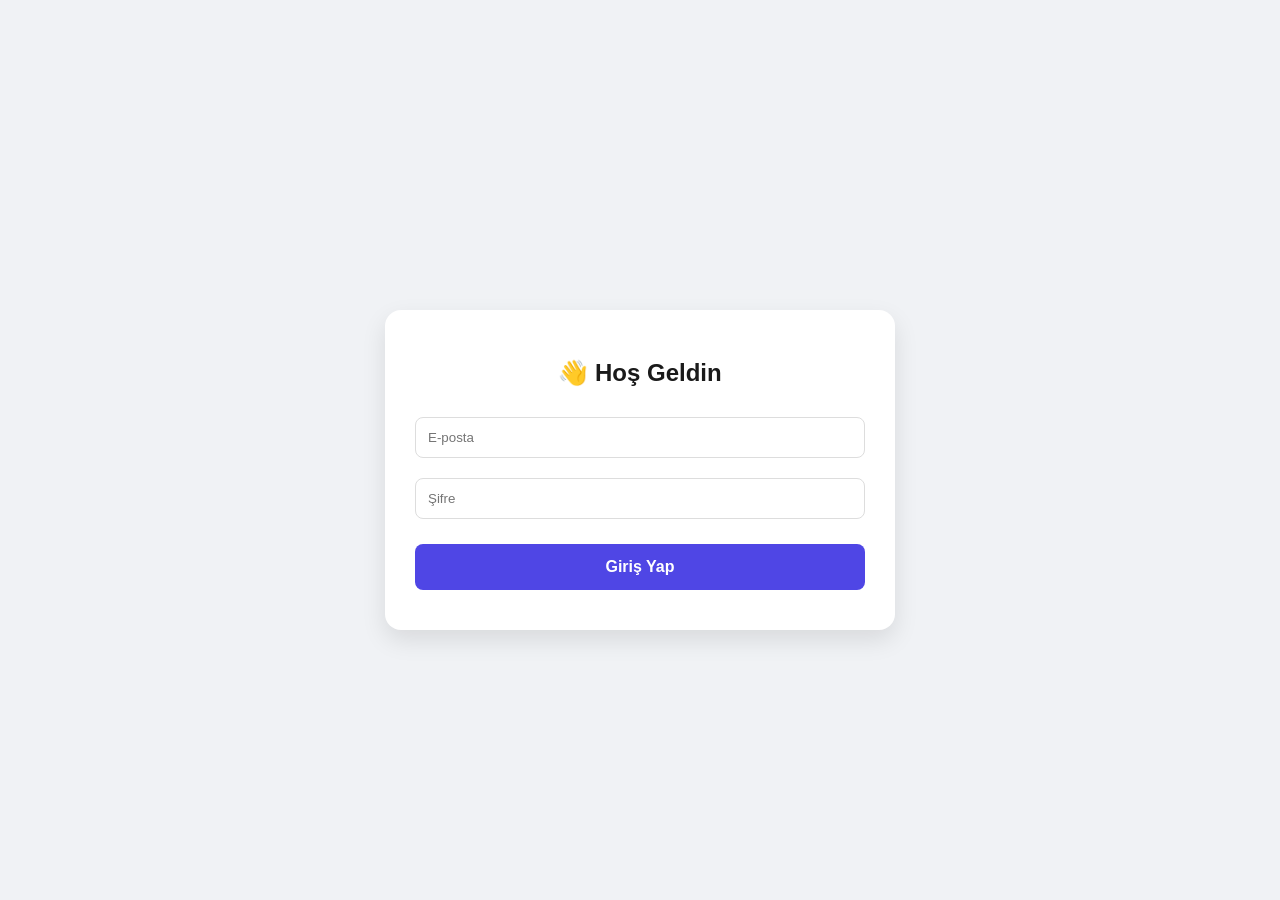
<file: static/index.html>
<!DOCTYPE html>
<html lang="tr">
<head>
    <meta charset="UTF-8">
    <meta name="viewport" content="width=device-width, initial-scale=1.0">
    <title>Tok Bilgi Yarışması - Çöz & Kazan</title>
    <style>
        body { font-family: 'Segoe UI', Tahoma, Geneva, Verdana, sans-serif; background: #f0f2f5; display: flex; justify-content: center; align-items: center; min-height: 100vh; margin: 0; }
        .container { background: white; padding: 30px; border-radius: 16px; box-shadow: 0 10px 25px rgba(0,0,0,0.1); width: 100%; max-width: 450px; margin-top: 40px; }
        h2 { color: #1a1a1a; text-align: center; margin-bottom: 20px; }
        
        /* --- SAĞ ÜST SABİT BAKİYE (NEW) --- */
        #fixed-balance-box {
            position: fixed;
            top: 20px;
            right: 20px;
            background: #4f46e5;
            color: white;
            padding: 12px 20px;
            border-radius: 50px;
            font-weight: bold;
            box-shadow: 0 4px 15px rgba(79, 70, 229, 0.4);
            z-index: 9999;
            display: none; /* Login olunca 'flex' olacak */
            align-items: center;
            gap: 8px;
            border: 2px solid white;
            transition: transform 0.3s cubic-bezier(0.175, 0.885, 0.32, 1.275);
        }
        .balance-bump { transform: scale(1.15); }

        #login-section { display: block; } 
        #survey-section { display: none; }  
        
        input[type="text"], input[type="password"] { width: 100%; padding: 12px; margin: 10px 0; border: 1px solid #ddd; border-radius: 8px; box-sizing: border-box; }
        
        .question-card { margin-bottom: 20px; padding: 15px; border-bottom: 1px solid #eee; }
        .question-text { font-weight: 600; color: #333; margin-bottom: 12px; display: block; }
        .option-group { display: flex; flex-direction: column; gap: 10px; }
        .option-item { display: flex; align-items: center; background: #f8f9fa; padding: 10px; border-radius: 8px; cursor: pointer; border: 1px solid #e9ecef; transition: 0.2s; }
        .option-item:hover { background: #e7f0ff; border-color: #4f46e5; }
        input[type="radio"] { margin-right: 12px; transform: scale(1.2); }

        button { width: 100%; padding: 14px; background: #4f46e5; color: white; border: none; border-radius: 8px; cursor: pointer; font-size: 16px; font-weight: bold; margin-top: 15px; transition: background 0.3s; }
        button:hover { background: #4338ca; }
        .error { color: #dc3545; font-size: 14px; text-align: center; margin-top: 10px; }
        
        /* Analiz Listesi Stilleri */
        .result-box { text-align: center; }
        .result-score { font-size: 40px; font-weight: bold; color: #4f46e5; margin: 10px 0; }
        .token-badge { display: inline-block; background: #fbbf24; color: #92400e; padding: 8px 20px; border-radius: 20px; font-weight: bold; margin-bottom: 20px; }
        .analysis-container { margin-top: 20px; text-align: left; max-height: 300px; overflow-y: auto; border: 1px solid #eee; border-radius: 10px; padding: 10px; }
        .analysis-item { padding: 10px; border-bottom: 1px solid #f0f0f0; font-size: 14px; }
        .status-correct { color: #16a34a; font-weight: bold; }
        .status-wrong { color: #dc2626; font-weight: bold; }
        .correct-answer-text { color: #2563eb; display: block; margin-top: 4px; font-style: italic; }
    </style>
</head>
<body>

<div id="fixed-balance-box">
    <span>💰</span>
    <span id="top-token-count">0</span>
    <span>Token</span>
</div>

<div class="container">
    <div id="login-section">
        <h2>👋 Hoş Geldin</h2>
        <input type="text" id="email" placeholder="E-posta">
        <input type="password" id="password" placeholder="Şifre">
        <button onclick="handleLogin()">Giriş Yap</button>
        <div id="login-error" class="error"></div>
    </div>

    <div id="survey-section">
        <h2 id="welcome-msg"></h2>
        <div id="survey-container">
            <p>Sorular yükleniyor...</p>
        </div>
        <button id="submit-btn" onclick="submitSurvey()">Yarışmayı Bitir & Token Kazan</button>
        <div id="survey-error" class="error"></div>
    </div>
</div>

<script>
    let currentEmail = "";
    let questionsData = [];

    // Bakiyeyi güncelleyen genel fonksiyon
    function updateTopBalance(newAmount) {
        const tokenSpan = document.getElementById('top-token-count');
        const box = document.getElementById('fixed-balance-box');
        
        tokenSpan.innerText = newAmount;
        
        // Görsel efekt: Bakiye değişince hafifçe büyüsün
        box.classList.add('balance-bump');
        setTimeout(() => box.classList.remove('balance-bump'), 300);
    }

    async function handleLogin() {
        const email = document.getElementById('email').value;
        const password = document.getElementById('password').value;
        const errorDiv = document.getElementById('login-error');

        if (!email || !password) {
            errorDiv.innerText = "Lütfen alanları doldur kanka!";
            return;
        }

        try {
            const res = await fetch('/login', {
                method: 'POST',
                headers: { 'Content-Type': 'application/json' },
                body: JSON.stringify({ email: email, password: password })
            });
            const data = await res.json();

            if (data.success) {
                currentEmail = email;
                document.getElementById('login-section').style.display = 'none';
                document.getElementById('survey-section').style.display = 'block';
                document.getElementById('welcome-msg').innerText = `🧠 Başarılar ${email}`;
                
                // Sağ üst bakiyeyi göster ve ilk veriyi yaz
                document.getElementById('fixed-balance-box').style.display = 'flex';
                updateTopBalance(data.tokens);

                fetchQuestions(); 
            } else {
                errorDiv.innerText = "Giriş başarısız!";
            }
        } catch (err) {
            errorDiv.innerText = "Sunucu hatası!";
        }
    }

    async function fetchQuestions() {
        const res = await fetch('/questions');
        questionsData = await res.json();
        const container = document.getElementById('survey-container');
        container.innerHTML = '';
        questionsData.forEach(q => {
            let optionsHTML = q.options.map(opt => `
                <label class="option-item">
                    <input type="radio" name="q${q.id}" value="${opt.id}">
                    ${opt.text}
                </label>
            `).join('');
            container.innerHTML += `<div class="question-card"><span class="question-text">${q.text}</span><div class="option-group">${optionsHTML}</div></div>`;
        });
    }

    async function submitSurvey() {
        const answers = [];
        let allAnswered = true;

        questionsData.forEach(q => {
            const selected = document.querySelector(`input[name="q${q.id}"]:checked`);
            if (selected) {
                answers.push({ question_id: q.id, option_id: parseInt(selected.value) });
            } else {
                allAnswered = false;
            }
        });

        if (!allAnswered) { alert("Boş soru bırakma kanka!"); return; }

        const btn = document.getElementById('submit-btn');
        btn.disabled = true;
        btn.innerText = "Hesaplanıyor...";

        try {
            const res = await fetch('/finish-survey', {
                method: 'POST',
                headers: { 'Content-Type': 'application/json' },
                body: JSON.stringify({ email: currentEmail, answers: answers })
            });

            const result = await res.json();
            if (result.success) {
                // --- CANLI BAKİYE GÜNCELLEME (NEW) ---
                let oldTokens = parseInt(document.getElementById('top-token-count').innerText);
                updateTopBalance(oldTokens + result.earned_tokens);

                // Analiz Listesini Oluştur
                let analysisHTML = result.results.map((item, index) => `
                    <div class="analysis-item">
                        <strong>Soru ${index + 1}:</strong> 
                        <span class="${item.is_correct ? 'status-correct' : 'status-wrong'}">
                            ${item.is_correct ? '✅ Doğru' : '❌ Yanlış'}
                        </span><br>
                        <small>Senin Cevabın: ${item.user_option_text}</small>
                        ${!item.is_correct ? `<span class="correct-answer-text">👉 Doğru Cevap: ${item.correct_option_text}</span>` : ''}
                    </div>
                `).join('');

                document.getElementById('survey-section').innerHTML = `
                    <div class="result-box">
                        <h2>🏁 Analiz Raporu</h2>
                        <div class="result-score">${result.correct_count} / ${questionsData.length}</div>
                        <div class="token-badge">+${result.earned_tokens} Token Kazandın!</div>
                        
                        <div class="analysis-container">
                            ${analysisHTML}
                        </div>

                        <button onclick="location.reload()" style="background:#22c55e; margin-top:20px;">Yeni Yarışmaya Katıl</button>
                    </div>
                `;
            }
        } catch (err) {
            alert("Hata oluştu!");
            btn.disabled = false;
        }
    }
</script>
</body>
</html>
</file>
